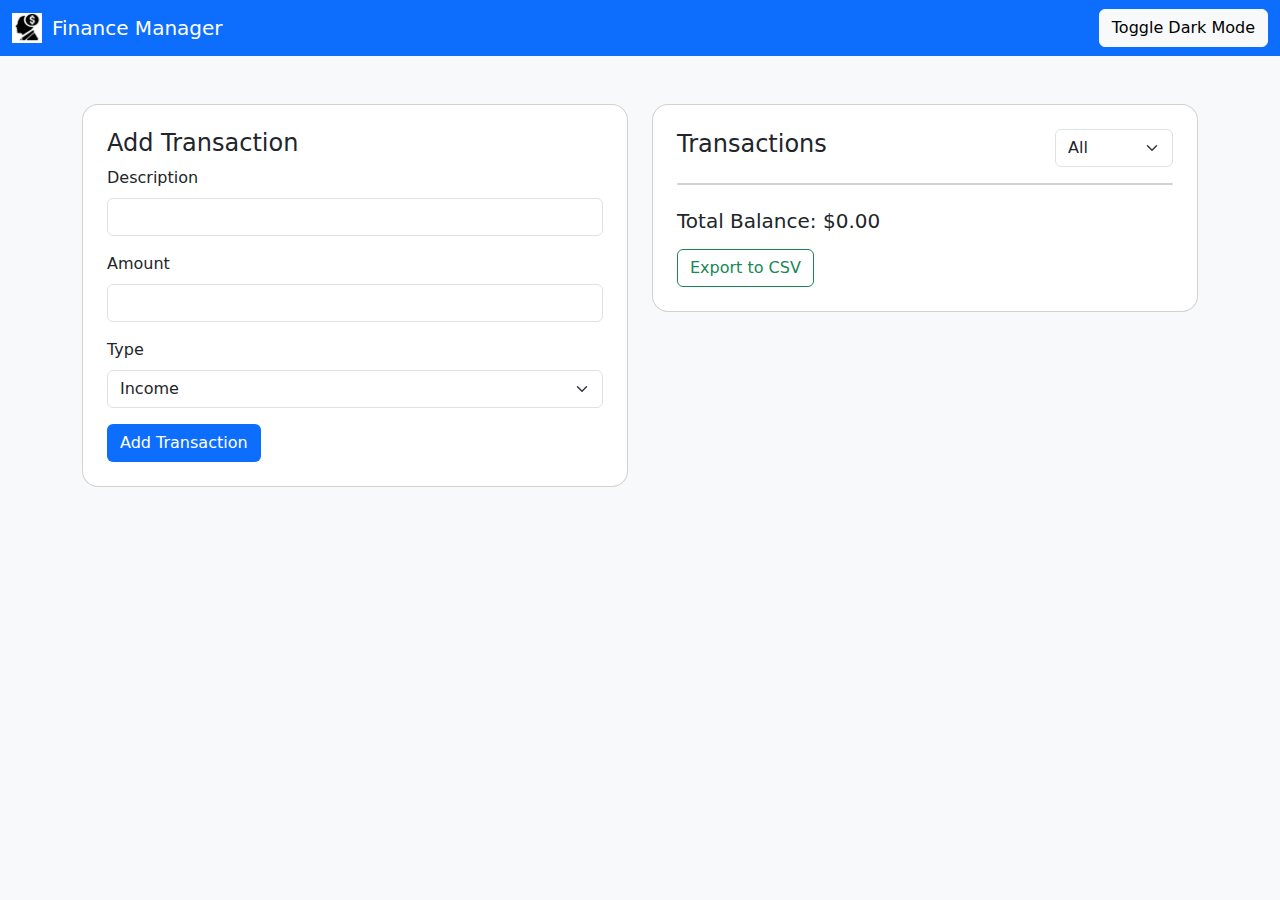
<file: index.html>
<!DOCTYPE html>
<html lang="en">

<head>
    <meta charset="UTF-8">
    <meta name="viewport" content="width=device-width, initial-scale=1.0">
    <title>Finance Manager</title>
    <link rel="icon" href="/images/favicon/favicon-16x16.png" type="image/png">
    <link href="https://cdn.jsdelivr.net/npm/bootstrap@5.3.2/dist/css/bootstrap.min.css" rel="stylesheet">
    <link rel="stylesheet" href="/style/index.css">
</head>

<body>
    <nav class="navbar navbar-expand-lg navbar-dark bg-primary">
        <div class="container-fluid">
            <a class="navbar-brand d-flex align-items-center" href="#">
                <img src="/images/favicon/android-chrome-512x512.png" alt="Logo">
                Finance Manager
            </a>
            <button class="btn btn-light ms-auto" onclick="toggleDarkMode()">Toggle Dark Mode</button>
        </div>
    </nav>

    <div class="container mt-5">
        <div class="row">
            <div class="col-md-6">
                <div class="card p-4">
                    <h4>Add Transaction</h4>
                    <form id="transaction-form">
                        <div class="mb-3">
                            <label for="description" class="form-label">Description</label>
                            <input type="text" class="form-control" id="description" required>
                        </div>
                        <div class="mb-3">
                            <label for="amount" class="form-label">Amount</label>
                            <input type="number" class="form-control" id="amount" required>
                        </div>
                        <div class="mb-3">
                            <label for="type" class="form-label">Type</label>
                            <select class="form-select" id="type" required>
                                <option value="income">Income</option>
                                <option value="expense">Expense</option>
                            </select>
                        </div>
                        <button type="submit" class="btn btn-custom">Add Transaction</button>
                    </form>
                </div>
            </div>
            <div class="col-md-6">
                <div class="card p-4">
                    <div class="d-flex justify-content-between align-items-center">
                        <h4>Transactions</h4>
                        <select id="filter" class="form-select w-auto">
                            <option value="all">All</option>
                            <option value="income">Income</option>
                            <option value="expense">Expense</option>
                        </select>
                    </div>
                    <ul class="list-group mt-3" id="transaction-list"></ul>
                    <div class="mt-4">
                        <h5>Total Balance: $<span id="balance">0</span></h5>
                        <button class="btn btn-outline-success mt-2" onclick="exportCSV()">Export to CSV</button>
                    </div>
                </div>
            </div>
        </div>
    </div>

    <script src="/scripts/index.js"></script>
</body>

</html>
</file>
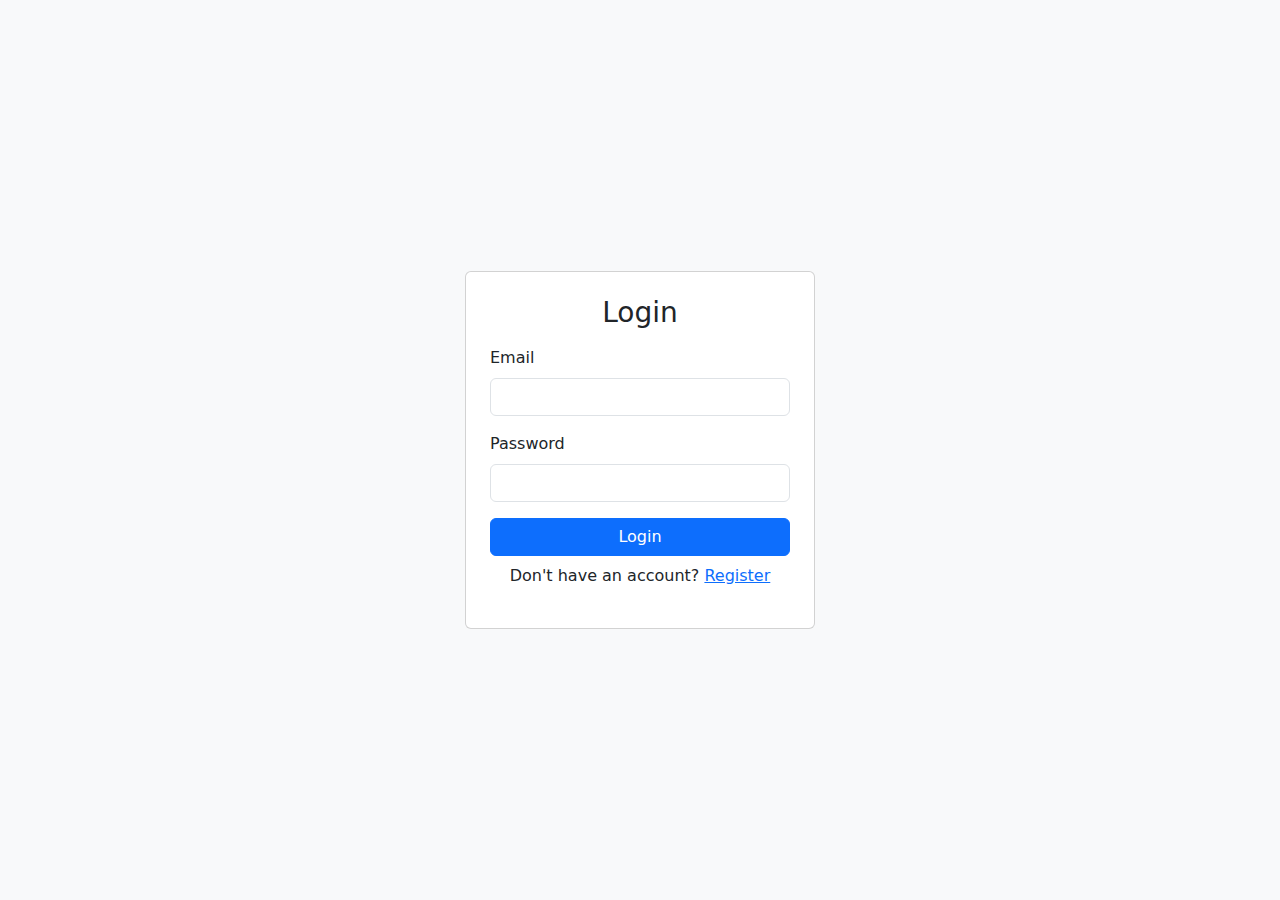
<file: auth.html>
<!DOCTYPE html>
<html lang="en">

<head>
    <meta charset="UTF-8">
    <meta name="viewport" content="width=device-width, initial-scale=1.0">
    <title>Login | Finance Manager</title>
    <link href="https://cdn.jsdelivr.net/npm/bootstrap@5.3.2/dist/css/bootstrap.min.css" rel="stylesheet">
    <style>
        body {
            display: flex;
            height: 100vh;
            justify-content: center;
            align-items: center;
            background-color: #f8f9fa;
        }
        .card {
            min-width: 350px;
        }
    </style>
</head>

<body>
    <div class="card p-4">
        <h3 class="text-center mb-3" id="form-title">Login</h3>

        <!-- Login Form -->
        <form id="login-form">
            <div class="mb-3">
                <label for="login-email" class="form-label">Email</label>
                <input type="email" class="form-control" id="login-email" required>
            </div>
            <div class="mb-3">
                <label for="login-password" class="form-label">Password</label>
                <input type="password" class="form-control" id="login-password" required>
            </div>
            <button type="submit" class="btn btn-primary w-100">Login</button>
            <p class="mt-2 text-center">Don't have an account? <a href="#" onclick="toggleSection()">Register</a></p>
        </form>

        <!-- Register Form -->
        <form id="register-form" style="display: none;">
            <div class="mb-3">
                <label for="register-username" class="form-label">Username</label>
                <input type="text" class="form-control" id="register-username" required>
            </div>
            <div class="mb-3">
                <label for="register-email" class="form-label">Email</label>
                <input type="email" class="form-control" id="register-email" required>
            </div>
            <div class="mb-3">
                <label for="register-password" class="form-label">Password</label>
                <input type="password" class="form-control" id="register-password" required>
            </div>
            <button type="submit" class="btn btn-success w-100">Register</button>
            <p class="mt-2 text-center">Already have an account? <a href="#" onclick="toggleSection()">Login</a></p>
        </form>
    </div>

    <script>
        const loginForm = document.getElementById('login-form');
        const registerForm = document.getElementById('register-form');
        const formTitle = document.getElementById('form-title');

        function toggleSection() {
            if (loginForm.style.display === 'none') {
                loginForm.style.display = 'block';
                registerForm.style.display = 'none';
                formTitle.textContent = 'Login';
            } else {
                loginForm.style.display = 'none';
                registerForm.style.display = 'block';
                formTitle.textContent = 'Register';
            }
        }

        registerForm.addEventListener('submit', function (e) {
            e.preventDefault();
            const username = document.getElementById('register-username').value;
            const email = document.getElementById('register-email').value;
            const password = document.getElementById('register-password').value;

            let users = JSON.parse(localStorage.getItem('users')) || {};

            if (users[email]) {
                alert('User already exists.');
                return;
            }

            users[email] = {
                username,
                password,
                transactions: []
            };

            localStorage.setItem('users', JSON.stringify(users));
            alert('Registered successfully! Please log in.');
            toggleSection();
        });

        loginForm.addEventListener('submit', function (e) {
            e.preventDefault();
            const email = document.getElementById('login-email').value;
            const password = document.getElementById('login-password').value;

            let users = JSON.parse(localStorage.getItem('users')) || {};
            const user = users[email];

            if (!user || user.password !== password) {
                alert('Invalid email or password.');
                return;
            }

            localStorage.setItem('loggedInUserEmail', email);
            window.location.href = 'index.html';
        });
    </script>
</body>

</html>
</file>
<file: style/index.css>
body {
  background-color: #f8f9fa;
  transition: background-color 0.3s, color 0.3s;
}
.card {
  border-radius: 1rem;
}
.btn-custom {
  background-color: #0d6efd;
  color: white;
}
.btn-custom:hover {
  background-color: #0b5ed7;
}
.dark-mode {
  background-color: #212529 !important;
  color: #f8f9fa;
}
.dark-mode .card {
  background-color: #343a40;
  color: #f8f9fa;
}
.dark-mode .list-group-item {
  background-color: #495057;
  color: #f8f9fa;
}
.navbar-brand img {
  height: 30px;
  margin-right: 10px;
}
</file>
